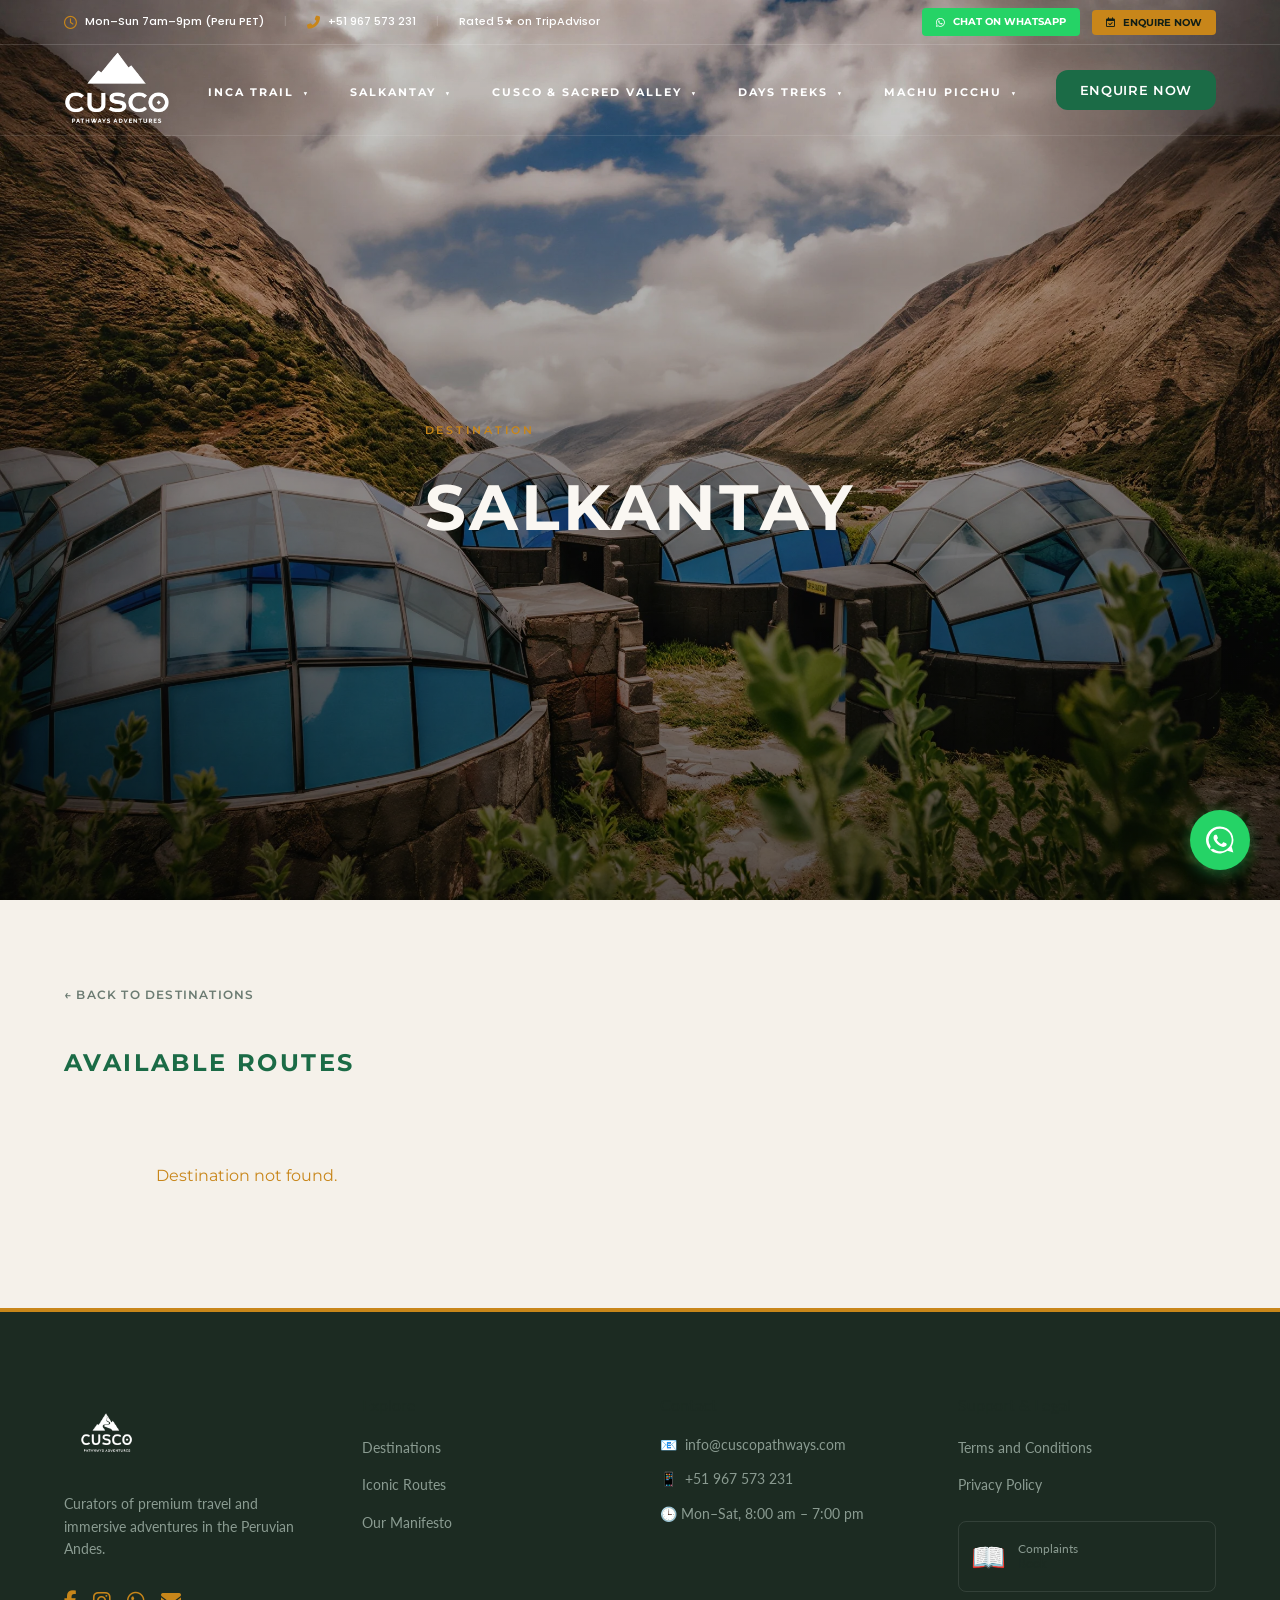
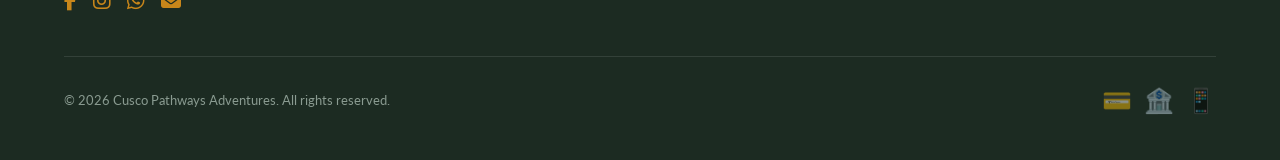
<file: destination.html>
<!DOCTYPE html>
<html lang="en">
<head>
  <meta charset="UTF-8" />
  <meta name="viewport" content="width=device-width, initial-scale=1.0" />
  <title>Destination — Cusco Pathways Adventures</title>
  <meta name="description" content="Explore our curated routes in this extraordinary destination." />
  
  <link rel="preconnect" href="https://fonts.googleapis.com">
  <link rel="preconnect" href="https://fonts.gstatic.com" crossorigin>
  <link href="https://fonts.googleapis.com/css2?family=Lato:ital,wght@0,300;0,400;0,700;1,400&family=Montserrat:wght@400;500;600;700&family=Poppins:wght@300;400;500;600;700&display=swap" rel="stylesheet">
  
  <link rel="icon" href="assets/images/brand/logo.webp" type="image/png">
  <link rel="stylesheet" href="https://cdnjs.cloudflare.com/ajax/libs/font-awesome/6.4.0/css/all.min.css" />
  <link rel="stylesheet" href="styles/main.css" />
</head>
<body>

  <!-- ═══════════════════════════════════════════ NAVBAR ═══ -->
  <nav class="navbar" id="navbar">
    <div class="nav-topbar">
      <div class="container">
        <div class="nav-topbar-inner">
          <div class="topbar-left">
            <span class="topbar-item"><i class="far fa-clock"></i> Mon–Sun 7am–9pm (Peru PET)</span>
            <span class="topbar-separator">|</span>
            <span class="topbar-item"><i class="fas fa-phone-alt"></i> +51 967 573 231</span>
            <span class="topbar-separator">|</span>
            <span class="topbar-item">Rated 5★ on TripAdvisor</span>
          </div>
          <div class="topbar-right">
            <a href="https://wa.me/51967573231?text=Hello%20Cusco%20Pathways,%20I%20would%20like%20more%20information" class="btn-topbar btn-topbar-whatsapp" target="_blank">
              <i class="fab fa-whatsapp"></i> Chat on WhatsApp
            </a>
            <button class="btn-topbar btn-topbar-enquire open-modal-btn">
              <i class="far fa-calendar-check"></i> Enquire Now
            </button>
          </div>
        </div>
      </div>
    </div>
    <div class="container">
      <div class="nav-inner">
        <a href="index.html" class="logo-text" id="logo-link">
          <img src="assets/images/brand/logoweb2.webp" alt="Cusco Pathways Adventures" class="nav-logo-img">
        </a>
        <ul class="nav-links" role="list">
          <li class="dropdown">
            <a href="destination.html?dest=inca-trail" class="nav-link">Inca Trail <span class="dropdown-arrow">▼</span></a>
            <div class="dropdown-content">
              <a href="tour-detail.html?tour=incatrail-classic&dest=inca-trail">Classic Inca Trail 4 Days</a>
              <a href="tour-detail.html?tour=incatrail-short&dest=inca-trail">Short Inca Trail 2 Days</a>
            </div>
          </li>
          <li class="dropdown">
            <a href="destination.html?dest=salkantay" class="nav-link">Salkantay <span class="dropdown-arrow">▼</span></a>
            <div class="dropdown-content">
              <a href="tour-detail.html?tour=salkantay-premium&dest=salkantay">Premium Salkantay Trek 5 Days</a>
              <a href="tour-detail.html?tour=salkantay-classic&dest=salkantay">Classic Salkantay Trek 5 Days</a>
              <a href="tour-detail.html?tour=salkantay-short&dest=salkantay">Short Salkantay Trek 4 Days</a>
              <a href="tour-detail.html?tour=salkantay-celestial-2d&dest=salkantay">Celestial Salkantay Pass Trek 2 Days</a>
            </div>
          </li>
          <li class="dropdown">
            <a href="destination.html?dest=cusco-sacred-valley" class="nav-link">Cusco & Sacred Valley <span class="dropdown-arrow">▼</span></a>
            <div class="dropdown-content">
              <a href="tour-detail.html?tour=cusco-cultural&dest=cusco-sacred-valley">Cusco City Tour</a>
              <a href="tour-detail.html?tour=valley-traditional&dest=cusco-sacred-valley">Sacred Valley Tour</a>
              <a href="tour-detail.html?tour=valley-super&dest=cusco-sacred-valley">Super Sacred Valley Tour VIP</a>
              <a href="tour-detail.html?tour=valley-maras&dest=cusco-sacred-valley">Maras & Moray</a>
            </div>
          </li>
          <li class="dropdown">
            <a href="destination.html?dest=rainbow-mountain" class="nav-link">Days Treks <span class="dropdown-arrow">▼</span></a>
            <div class="dropdown-content">
              <a href="tour-detail.html?tour=humantay-classic&dest=rainbow-mountain">Humantay Lake</a>
              <a href="tour-detail.html?tour=ausangate-7lakes&dest=rainbow-mountain">Ausangate 7 Lakes</a>
              <a href="tour-detail.html?tour=rainbow-classic&dest=rainbow-mountain">Rainbow Mountain</a>
            </div>
          </li>
          <li class="dropdown">
            <a href="destination.html?dest=machu-picchu" class="nav-link">Machu Picchu <span class="dropdown-arrow">▼</span></a>
            <div class="dropdown-content">
              <a href="tour-detail.html?tour=valley-machupicchu-2d&dest=machu-picchu">Sacred Valley & Machu Picchu 2 Days</a>
              <a href="tour-detail.html?tour=machupicchu-fullday&dest=machu-picchu">Machu Picchu Full Day</a>
            </div>
          </li>
        </ul>
        <button class="btn-enquire open-modal-btn">Enquire Now</button>
        <div class="nav-mobile-actions">
          <a href="tel:+51967573231" aria-label="Call Us"><i class="fas fa-phone-alt"></i></a>
          <a href="https://wa.me/51967573231?text=Hello%20Cusco%20Pathways,%20I%20would%20like%20more%20information" target="_blank" aria-label="Chat on WhatsApp"><i class="fab fa-whatsapp"></i></a>
          <button class="open-modal-btn" aria-label="Enquire Now"><i class="far fa-calendar-check"></i></button>
        </div>
        <button class="hamburger" id="hamburger" aria-label="Open menu" aria-expanded="false">
          <span></span><span></span><span></span>
        </button>
      </div>
    </div>
    <div class="mobile-menu" id="mobile-menu" aria-hidden="true">
      <!-- Dynamically populated by JS -->
    </div>
  </nav>

  <!-- ═══════════════════════════════════════════ DESTINATION HERO ═══ -->
  <header class="tour-hero" id="dest-hero">
    <div class="tour-hero-bg">
      <img src="assets/images/salkantay/sk5d_d1_domos_valle.webp" alt="Destination Hero Banner" id="dest-banner-img" />
    </div>
    <div class="container">
      <div class="tour-hero-content">
        <span class="tour-category">Destination</span>
        <h1 class="tour-main-title" id="dest-title-display">Salkantay</h1>
      </div>
    </div>
  </header>

  <!-- ═══════════════════════════════════════════ TOURS LIST ═══ -->
  <main class="tour-content-section">
    <div class="container">
      <a href="index.html#destinations" class="back-link">
        &larr; Back to Destinations
      </a>

      <h2 class="section-title" style="margin-bottom: 40px; font-size: 1.5rem; letter-spacing: 0.1em; color: var(--primary-green);">Available Routes</h2>
      
      <!-- List of Tours for this Destination -->
      <div class="tours-grid" id="dest-tours-list">
        <!-- JS will populate the horizontal cards here -->
      </div>
    </div>
  </main>

  <!-- ═══════════════════════════════════════════ FOOTER ═══ -->
  <footer class="footer" id="footer">
    <div class="container">
      <div class="footer-grid">
        
        <!-- Columna 1: Branding -->
        <div class="footer-brand-col">
          <a href="index.html" class="footer-logo">
            <img src="assets/images/brand/logo_white.webp" alt="Cusco Pathways" class="footer-logo-img" loading="lazy">
          </a>
          <p class="footer-text">Curators of premium travel and immersive adventures in the Peruvian Andes.</p>
          <div class="social-icons">
            <a href="https://www.facebook.com/cuscopathwaysadventures/" target="_blank" rel="noopener noreferrer" class="social-icon" aria-label="Facebook"><i class="fab fa-facebook-f"></i></a>
            <a href="https://www.instagram.com/cuscopathways" target="_blank" rel="noopener noreferrer" class="social-icon" aria-label="Instagram"><i class="fab fa-instagram"></i></a>
            <a href="https://wa.me/51967573231" target="_blank" rel="noopener noreferrer" class="social-icon" aria-label="WhatsApp"><i class="fab fa-whatsapp"></i></a>
            <a href="mailto:info@cuscopathways.com" class="social-icon" aria-label="Email"><i class="fas fa-envelope"></i></a>
          </div>
        </div>

        <!-- Columna 2: Explorar -->
        <div class="footer-links-col">
          <h4 class="footer-heading">Explore</h4>
          <ul class="footer-list">
            <li><a href="index.html#destinations" class="footer-link">Destinations</a></li>
            <li><a href="index.html#featured-tours" class="footer-link">Iconic Routes</a></li>
            <li><a href="index.html#manifesto" class="footer-link">Our Manifesto</a></li>
          </ul>
        </div>

        <!-- Columna 3: Contacto -->
        <div class="footer-contact-col">
          <h4 class="footer-heading">Contact</h4>
          <ul class="footer-list">
            <li class="footer-contact-item">📧 <a href="mailto:info@cuscopathways.com" class="footer-link-highlight">info@cuscopathways.com</a></li>
            <li class="footer-contact-item">📱 <a href="https://wa.me/51967573231" target="_blank" class="footer-link">+51 967 573 231</a></li>
            <li class="footer-contact-item">🕒 Mon–Sat, 8:00 am – 7:00 pm</li>
          </ul>
        </div>

        <!-- Columna 4: Legal & Reclamaciones -->
        <div class="footer-legal-col">
          <h4 class="footer-heading">Support & Legal</h4>
          <ul class="footer-list">
            <li><a href="#" class="footer-link">Terms and Conditions</a></li>
            <li><a href="#" class="footer-link">Privacy Policy</a></li>
          </ul>
          <div class="reclamaciones">
            <a href="reclamaciones.html" class="reclamaciones-link">
              <span class="reclamaciones-icon">📖</span>
              <span class="reclamaciones-text">Complaints<br><strong>Book</strong></span>
            </a>
          </div>
        </div>

      </div>

      <div class="footer-bottom">
        <p class="footer-copyright">&copy; 2026 Cusco Pathways Adventures. All rights reserved.</p>
        <div class="payment-methods">
          <span title="Visa">💳</span>
          <span title="Mastercard">🏦</span>
          <span title="PayPal">📱</span>
        </div>
      </div>
    </div>
  </footer>

  <a href="https://wa.me/51967573231?text=Hello%20Cusco%20Pathways,%20I%20would%20like%20more%20information" class="floating-whatsapp" target="_blank" aria-label="Contactar por WhatsApp">
    <svg viewBox="0 0 32 32" width="32" height="32" fill="#ffffff">
      <path d="M16 2.5a13.5 13.5 0 0 1 11.66 20.25l1.68 5.64-5.83-1.52A13.5 13.5 0 1 1 16 2.5zm0 2.2a11.3 11.3 0 0 0-9.67 17.15l.38.6-1.02 3.4 3.52-1 .63.36A11.3 11.3 0 1 0 16 4.7zm5.95 14.65c-.32-.16-1.92-.95-2.2-1.06-.3-.1-.5-.16-.72.16-.2.32-.82 1.06-1 1.28-.18.2-.38.23-.7.06-.32-.15-1.37-.5-2.6-1.6-.96-.86-1.6-1.93-1.8-2.25-.18-.32-.02-.5.14-.65.15-.14.32-.37.48-.56.16-.18.22-.32.32-.54.1-.2.05-.4-.02-.56-.08-.16-.73-1.74-1-2.38-.26-.62-.53-.54-.72-.55h-.62c-.22 0-.57.08-.87.4-.3.32-1.14 1.1-1.14 2.7 0 1.6 1.17 3.14 1.34 3.36.16.23 2.3 3.5 5.56 4.9.78.33 1.38.53 1.85.68.78.25 1.5.21 2.05.13.62-.1 1.92-.78 2.2-1.54.26-.76.26-1.4.18-1.54-.08-.13-.3-.22-.62-.38z"/>
    </svg>
  </a>

  <script src="scripts/data.js?v=20260807"></script>
  <script src="scripts/app.js?v=20260807"></script>
</body>
</html>
</file>
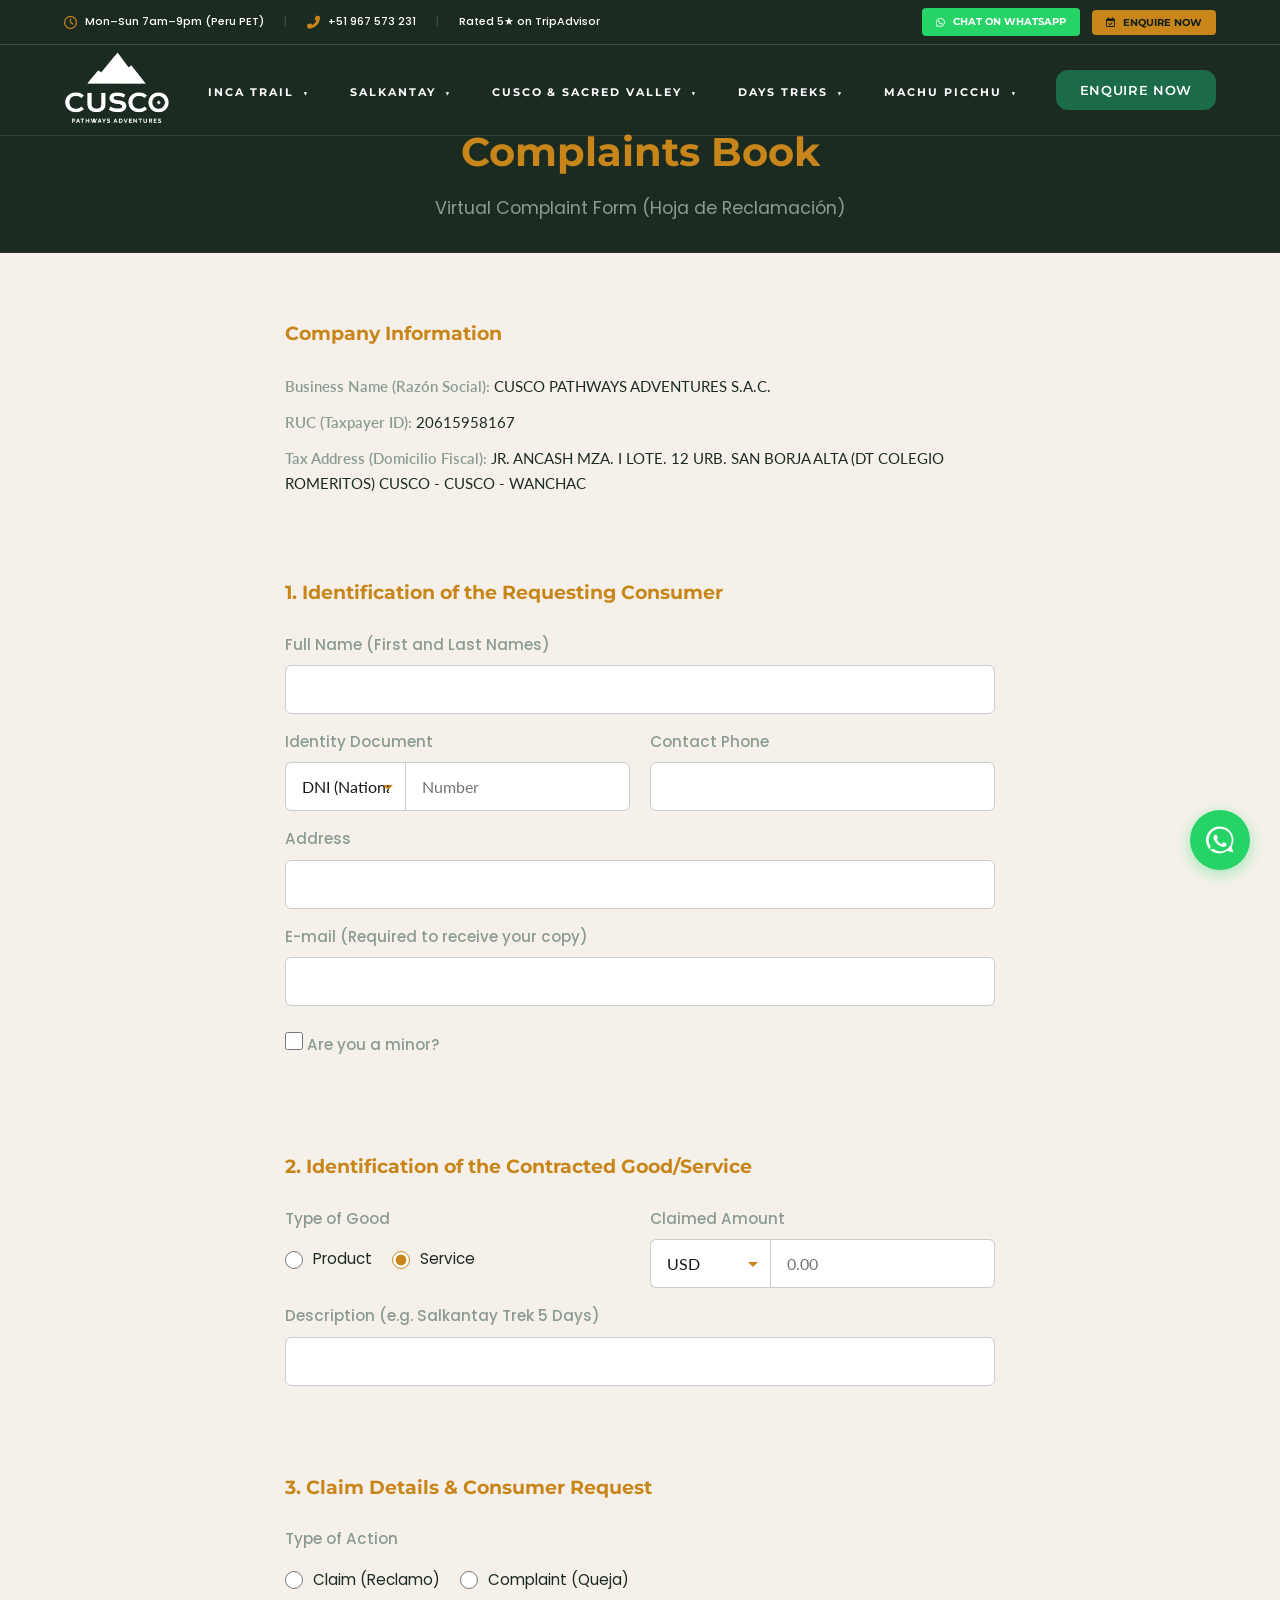
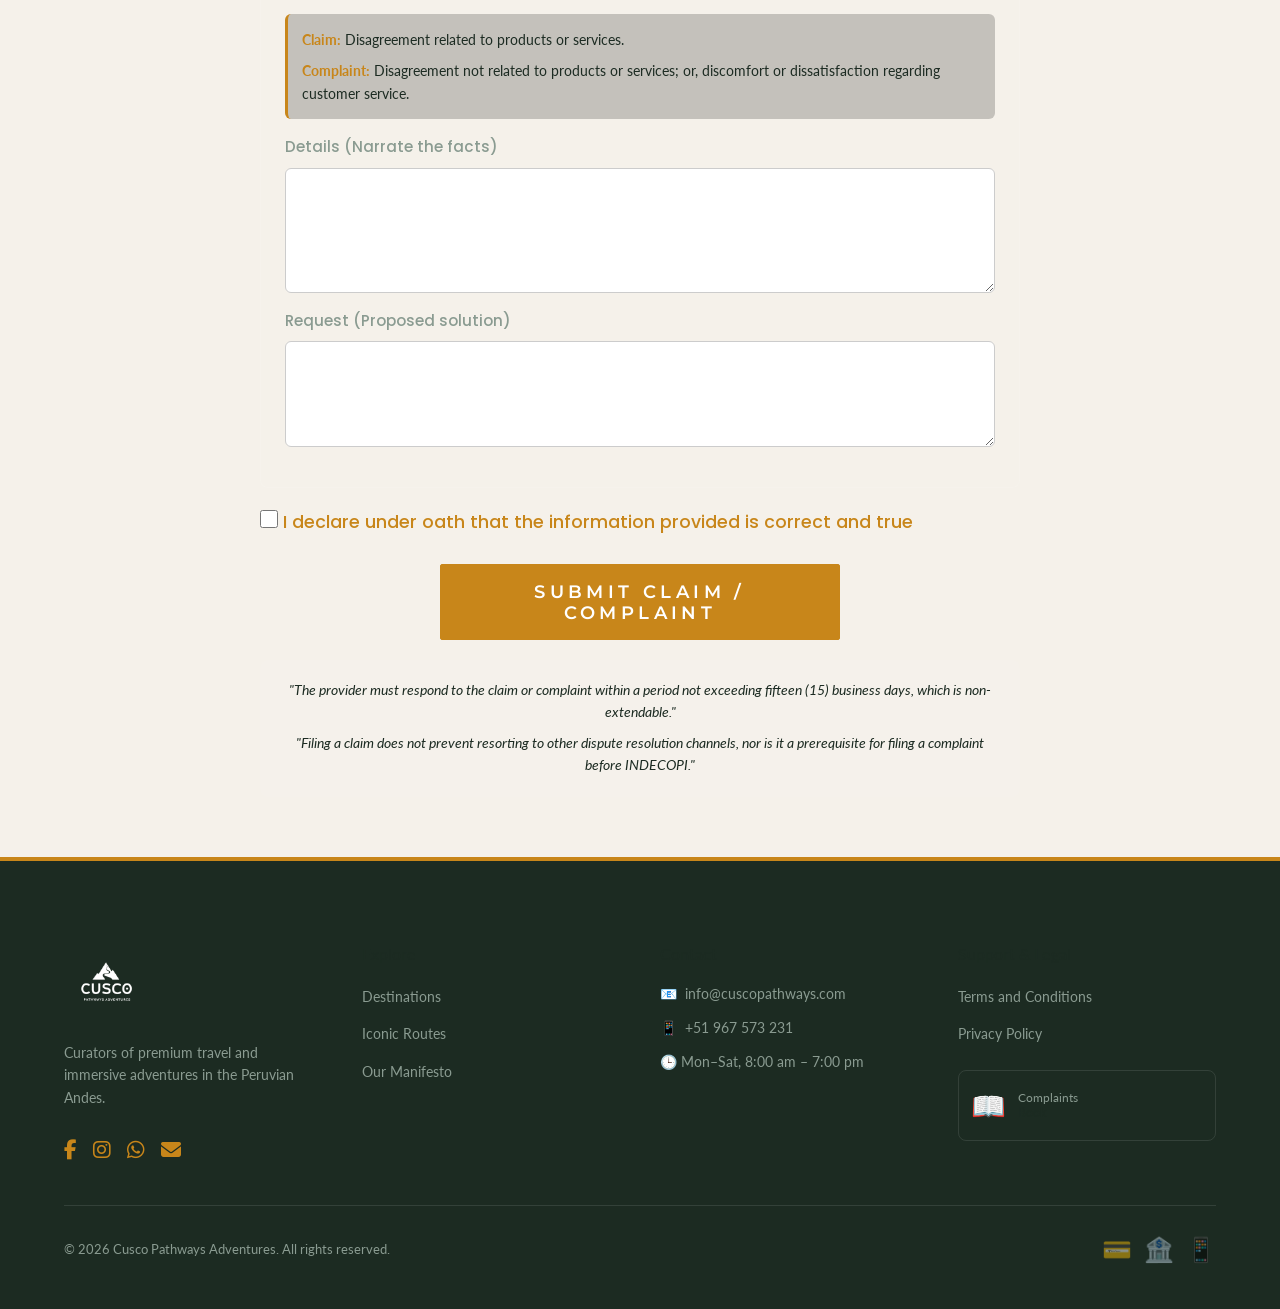
<file: reclamaciones.html>
<!DOCTYPE html>
<html lang="en">
<head>
  <meta charset="UTF-8" />
  <meta name="viewport" content="width=device-width, initial-scale=1.0" />
  <title>Complaints Book - Cusco Pathways Adventures</title>
  <meta name="description" content="Virtual Complaints Book of Cusco Pathways Adventures." />
  
  <link rel="preconnect" href="https://fonts.googleapis.com">
  <link rel="preconnect" href="https://fonts.gstatic.com" crossorigin>
  <link href="https://fonts.googleapis.com/css2?family=Lato:ital,wght@0,300;0,400;0,700;1,400&family=Montserrat:wght@400;500;600;700&family=Poppins:wght@300;400;500;600;700&display=swap" rel="stylesheet">
  
  <link rel="icon" href="assets/images/brand/logo.webp" type="image/png">
  <link rel="stylesheet" href="https://cdnjs.cloudflare.com/ajax/libs/font-awesome/6.4.0/css/all.min.css" />
  <link rel="stylesheet" href="styles/main.css" />
</head>
<body>

  <!-- ═══════════════════════════════════════════ NAVBAR ═══ -->
  <nav class="navbar scrolled" id="navbar">
    <div class="nav-topbar">
      <div class="container">
        <div class="nav-topbar-inner">
          <div class="topbar-left">
            <span class="topbar-item"><i class="far fa-clock"></i> Mon–Sun 7am–9pm (Peru PET)</span>
            <span class="topbar-separator">|</span>
            <span class="topbar-item"><i class="fas fa-phone-alt"></i> +51 967 573 231</span>
            <span class="topbar-separator">|</span>
            <span class="topbar-item">Rated 5★ on TripAdvisor</span>
          </div>
          <div class="topbar-right">
            <a href="https://wa.me/51967573231?text=Hello%20Cusco%20Pathways,%20I%20would%20like%20more%20information" class="btn-topbar btn-topbar-whatsapp" target="_blank">
              <i class="fab fa-whatsapp"></i> Chat on WhatsApp
            </a>
            <button class="btn-topbar btn-topbar-enquire open-modal-btn">
              <i class="far fa-calendar-check"></i> Enquire Now
            </button>
          </div>
        </div>
      </div>
    </div>
    <div class="container">
      <div class="nav-inner">
        <a href="index.html" class="logo-text" id="logo-link">
          <img src="assets/images/brand/logoweb2.webp" alt="Cusco Pathways Adventures" class="nav-logo-img">
        </a>
        <ul class="nav-links" role="list">
          <li class="dropdown">
            <a href="destination.html?dest=inca-trail" class="nav-link">Inca Trail <span class="dropdown-arrow">▼</span></a>
            <div class="dropdown-content">
              <a href="tour-detail.html?tour=incatrail-classic&dest=inca-trail">Classic Inca Trail 4 Days</a>
              <a href="tour-detail.html?tour=incatrail-short&dest=inca-trail">Short Inca Trail 2 Days</a>
            </div>
          </li>
          <li class="dropdown">
            <a href="destination.html?dest=salkantay" class="nav-link">Salkantay <span class="dropdown-arrow">▼</span></a>
            <div class="dropdown-content">
              <a href="tour-detail.html?tour=salkantay-premium&dest=salkantay">Premium Salkantay Trek 5 Days</a>
              <a href="tour-detail.html?tour=salkantay-classic&dest=salkantay">Classic Salkantay Trek 5 Days</a>
              <a href="tour-detail.html?tour=salkantay-short&dest=salkantay">Short Salkantay Trek 4 Days</a>
              <a href="tour-detail.html?tour=salkantay-celestial-2d&dest=salkantay">Celestial Salkantay Pass Trek 2 Days</a>
            </div>
          </li>
          <li class="dropdown">
            <a href="destination.html?dest=cusco-sacred-valley" class="nav-link">Cusco & Sacred Valley <span class="dropdown-arrow">▼</span></a>
            <div class="dropdown-content">
              <a href="tour-detail.html?tour=cusco-cultural&dest=cusco-sacred-valley">Cusco City Tour</a>
              <a href="tour-detail.html?tour=valley-traditional&dest=cusco-sacred-valley">Sacred Valley Tour</a>
              <a href="tour-detail.html?tour=valley-super&dest=cusco-sacred-valley">Super Sacred Valley Tour VIP</a>
              <a href="tour-detail.html?tour=valley-maras&dest=cusco-sacred-valley">Maras & Moray</a>
            </div>
          </li>
          <li class="dropdown">
            <a href="destination.html?dest=rainbow-mountain" class="nav-link">Days Treks <span class="dropdown-arrow">▼</span></a>
            <div class="dropdown-content">
              <a href="tour-detail.html?tour=humantay-classic&dest=rainbow-mountain">Humantay Lake</a>
              <a href="tour-detail.html?tour=ausangate-7lakes&dest=rainbow-mountain">Ausangate 7 Lakes</a>
              <a href="tour-detail.html?tour=rainbow-classic&dest=rainbow-mountain">Rainbow Mountain</a>
            </div>
          </li>
          <li class="dropdown">
            <a href="destination.html?dest=machu-picchu" class="nav-link">Machu Picchu <span class="dropdown-arrow">▼</span></a>
            <div class="dropdown-content">
              <a href="tour-detail.html?tour=valley-machupicchu-2d&dest=machu-picchu">Sacred Valley & Machu Picchu 2 Days</a>
              <a href="tour-detail.html?tour=machupicchu-fullday&dest=machu-picchu">Machu Picchu Full Day</a>
            </div>
          </li>
        </ul>
        <button class="btn-enquire open-modal-btn">Enquire Now</button>
        <div class="nav-mobile-actions">
          <a href="tel:+51967573231" aria-label="Call Us"><i class="fas fa-phone-alt"></i></a>
          <a href="https://wa.me/51967573231?text=Hello%20Cusco%20Pathways,%20I%20would%20like%20more%20information" target="_blank" aria-label="Chat on WhatsApp"><i class="fab fa-whatsapp"></i></a>
          <button class="open-modal-btn" aria-label="Enquire Now"><i class="far fa-calendar-check"></i></button>
        </div>
        <button class="hamburger" id="hamburger" aria-label="Open menu" aria-expanded="false">
          <span></span><span></span><span></span>
        </button>
      </div>
    </div>
    <div class="mobile-menu" id="mobile-menu" aria-hidden="true">
      <!-- Dynamically populated by JS -->
    </div>
  </nav>

  <div class="lr-header">
    <div class="container reveal">
      <h1 class="lr-title">Complaints Book</h1>
      <p class="lr-subtitle">Virtual Complaint Form (Hoja de Reclamación)</p>
    </div>
  </div>

  <div class="lr-container reveal" style="transition-delay: 0.1s;">
    
    <!-- 1. Cabecera -->
    <div class="lr-box lr-static">
      <h3>Company Information</h3>
      <p><strong>Business Name (Razón Social):</strong> CUSCO PATHWAYS ADVENTURES S.A.C.</p>
      <p><strong>RUC (Taxpayer ID):</strong> 20615958167</p>
      <p><strong>Tax Address (Domicilio Fiscal):</strong> JR. ANCASH MZA. I LOTE. 12 URB. SAN BORJA ALTA (DT COLEGIO ROMERITOS) CUSCO - CUSCO - WANCHAC</p>
    </div>

    <!-- Formulario -->
    <form action="#" method="POST" id="reclamaciones-form">
      
      <!-- Sección 1 -->
      <div class="lr-box">
        <h3>1. Identification of the Requesting Consumer</h3>
        
        <div class="form-group">
          <label>Full Name (First and Last Names)</label>
          <input type="text" class="form-control" required>
        </div>

        <div class="row">
          <div class="col form-group">
            <label>Identity Document</label>
            <div class="input-group">
              <select class="form-control">
                <option value="DNI">DNI (National ID)</option>
                <option value="CE">CE (Foreigner ID)</option>
                <option value="Pasaporte">Passport</option>
              </select>
              <input type="text" class="form-control" required placeholder="Number">
            </div>
          </div>
          <div class="col form-group">
            <label>Contact Phone</label>
            <input type="tel" class="form-control" required>
          </div>
        </div>

        <div class="form-group">
          <label>Address</label>
          <input type="text" class="form-control" required>
        </div>

        <div class="form-group">
          <label>E-mail (Required to receive your copy)</label>
          <input type="email" class="form-control" required>
        </div>

        <div class="form-group" style="padding-top: 10px;">
          <label class="checkbox-label">
            <input type="checkbox" id="is-minor">
            Are you a minor?
          </label>
        </div>

        <div class="form-group" id="padre-group">
          <label>Parent or Guardian Name</label>
          <input type="text" class="form-control" id="padre-input">
        </div>
      </div>

      <!-- Sección 2 -->
      <div class="lr-box">
        <h3>2. Identification of the Contracted Good/Service</h3>
        
        <div class="row">
          <div class="col form-group">
            <label>Type of Good</label>
            <div class="radio-group">
              <label><input type="radio" name="tipo_bien" value="Producto" required> Product</label>
              <label><input type="radio" name="tipo_bien" value="Servicio" checked> Service</label>
            </div>
          </div>
          
          <div class="col form-group">
            <label>Claimed Amount</label>
            <div class="input-group">
              <select class="form-control">
                <option value="USD">USD</option>
                <option value="S/">S/</option>
              </select>
              <input type="number" step="0.01" class="form-control" required placeholder="0.00">
            </div>
          </div>
        </div>

        <div class="form-group">
          <label>Description (e.g. Salkantay Trek 5 Days)</label>
          <input type="text" class="form-control" required>
        </div>
      </div>

      <!-- Sección 3 -->
      <div class="lr-box">
        <h3>3. Claim Details & Consumer Request</h3>
        
        <div class="form-group">
          <label>Type of Action</label>
          <div class="radio-group">
            <label><input type="radio" name="tipo_accion" value="Reclamo" required> Claim (Reclamo)</label>
            <label><input type="radio" name="tipo_accion" value="Queja"> Complaint (Queja)</label>
          </div>
          <div class="lr-definitions">
            <p><strong>Claim:</strong> Disagreement related to products or services.</p>
            <p style="margin-top: 8px;"><strong>Complaint:</strong> Disagreement not related to products or services; or, discomfort or dissatisfaction regarding customer service.</p>
          </div>
        </div>

        <div class="form-group">
          <label>Details (Narrate the facts)</label>
          <textarea class="form-control" rows="5" required></textarea>
        </div>

        <div class="form-group">
          <label>Request (Proposed solution)</label>
          <textarea class="form-control" rows="4" required></textarea>
        </div>
      </div>

      <!-- Firma y Envío -->
      <div class="lr-box" style="background: transparent; border: none; padding: 0;">
        <div class="form-group" style="display: flex; justify-content: center;">
          <label class="checkbox-label" style="font-size: 1.1rem; color: var(--gold);">
            <input type="checkbox" required>
            I declare under oath that the information provided is correct and true
          </label>
        </div>

        <div class="lr-submit-area">
          <button type="submit" class="btn btn-gold-solid lr-submit-btn">Submit Claim / Complaint</button>
        </div>

        <div class="lr-legal-warnings">
          <p><i>"The provider must respond to the claim or complaint within a period not exceeding fifteen (15) business days, which is non-extendable."</i></p>
          <p><i>"Filing a claim does not prevent resorting to other dispute resolution channels, nor is it a prerequisite for filing a complaint before INDECOPI."</i></p>
        </div>
      </div>

    </form>
  </div>

  <!-- ═══════════════════════════════════════════ FOOTER ═══ -->
  <footer class="footer" id="footer">
    <div class="container">
      <div class="footer-grid">
        
        <!-- Columna 1: Branding -->
        <div class="footer-brand-col">
          <a href="index.html" class="footer-logo">
            <img src="assets/images/brand/logo_white.webp" alt="Cusco Pathways" class="footer-logo-img" loading="lazy">
          </a>
          <p class="footer-text">Curators of premium travel and immersive adventures in the Peruvian Andes.</p>
          <div class="social-icons">
            <a href="https://www.facebook.com/cuscopathwaysadventures/" target="_blank" rel="noopener noreferrer" class="social-icon" aria-label="Facebook"><i class="fab fa-facebook-f"></i></a>
            <a href="https://www.instagram.com/cuscopathways" target="_blank" rel="noopener noreferrer" class="social-icon" aria-label="Instagram"><i class="fab fa-instagram"></i></a>
            <a href="https://wa.me/51967573231" target="_blank" rel="noopener noreferrer" class="social-icon" aria-label="WhatsApp"><i class="fab fa-whatsapp"></i></a>
            <a href="mailto:info@cuscopathways.com" class="social-icon" aria-label="Email"><i class="fas fa-envelope"></i></a>
          </div>
        </div>

        <!-- Columna 2: Explorar -->
        <div class="footer-links-col">
          <h4 class="footer-heading">Explore</h4>
          <ul class="footer-list">
            <li><a href="index.html#destinations" class="footer-link">Destinations</a></li>
            <li><a href="index.html#featured-tours" class="footer-link">Iconic Routes</a></li>
            <li><a href="index.html#manifesto" class="footer-link">Our Manifesto</a></li>
          </ul>
        </div>

        <!-- Columna 3: Contacto -->
        <div class="footer-contact-col">
          <h4 class="footer-heading">Contact</h4>
          <ul class="footer-list">
            <li class="footer-contact-item">📧 <a href="mailto:info@cuscopathways.com" class="footer-link-highlight">info@cuscopathways.com</a></li>
            <li class="footer-contact-item">📱 <a href="https://wa.me/51967573231" target="_blank" class="footer-link">+51 967 573 231</a></li>
            <li class="footer-contact-item">🕒 Mon–Sat, 8:00 am – 7:00 pm</li>
          </ul>
        </div>

        <!-- Columna 4: Legal & Reclamaciones -->
        <div class="footer-legal-col">
          <h4 class="footer-heading">Support & Legal</h4>
          <ul class="footer-list">
            <li><a href="#" class="footer-link">Terms and Conditions</a></li>
            <li><a href="#" class="footer-link">Privacy Policy</a></li>
          </ul>
          <div class="reclamaciones">
            <a href="reclamaciones.html" class="reclamaciones-link">
              <span class="reclamaciones-icon">📖</span>
              <span class="reclamaciones-text">Complaints<br><strong>Book</strong></span>
            </a>
          </div>
        </div>

      </div>

      <div class="footer-bottom">
        <p class="footer-copyright">&copy; 2026 Cusco Pathways Adventures. All rights reserved.</p>
        <div class="payment-methods">
          <span title="Visa">💳</span>
          <span title="Mastercard">🏦</span>
          <span title="PayPal">📱</span>
        </div>
      </div>
    </div>
  </footer>

  <a href="https://wa.me/51967573231?text=Hello%20Cusco%20Pathways,%20I%20would%20like%20more%20information" class="floating-whatsapp" target="_blank" aria-label="Contactar por WhatsApp">
    <svg viewBox="0 0 32 32" width="32" height="32" fill="#ffffff">
      <path d="M16 2.5a13.5 13.5 0 0 1 11.66 20.25l1.68 5.64-5.83-1.52A13.5 13.5 0 1 1 16 2.5zm0 2.2a11.3 11.3 0 0 0-9.67 17.15l.38.6-1.02 3.4 3.52-1 .63.36A11.3 11.3 0 1 0 16 4.7zm5.95 14.65c-.32-.16-1.92-.95-2.2-1.06-.3-.1-.5-.16-.72.16-.2.32-.82 1.06-1 1.28-.18.2-.38.23-.7.06-.32-.15-1.37-.5-2.6-1.6-.96-.86-1.6-1.93-1.8-2.25-.18-.32-.02-.5.14-.65.15-.14.32-.37.48-.56.16-.18.22-.32.32-.54.1-.2.05-.4-.02-.56-.08-.16-.73-1.74-1-2.38-.26-.62-.53-.54-.72-.55h-.62c-.22 0-.57.08-.87.4-.3.32-1.14 1.1-1.14 2.7 0 1.6 1.17 3.14 1.34 3.36.16.23 2.3 3.5 5.56 4.9.78.33 1.38.53 1.85.68.78.25 1.5.21 2.05.13.62-.1 1.92-.78 2.2-1.54.26-.76.26-1.4.18-1.54-.08-.13-.3-.22-.62-.38z"/>
    </svg>
  </a>

  <script src="scripts/data.js?v=20260807"></script>
  <script src="scripts/app.js?v=20260807"></script>
</body>
</html>
</file>
<file: styles/main.css>
@import 'base.css';
@import 'components.css';
@import 'pages/home.css';
@import 'pages/destination.css';
@import 'pages/tour-detail.css';
@import 'pages/reclamaciones.css';
</file>
